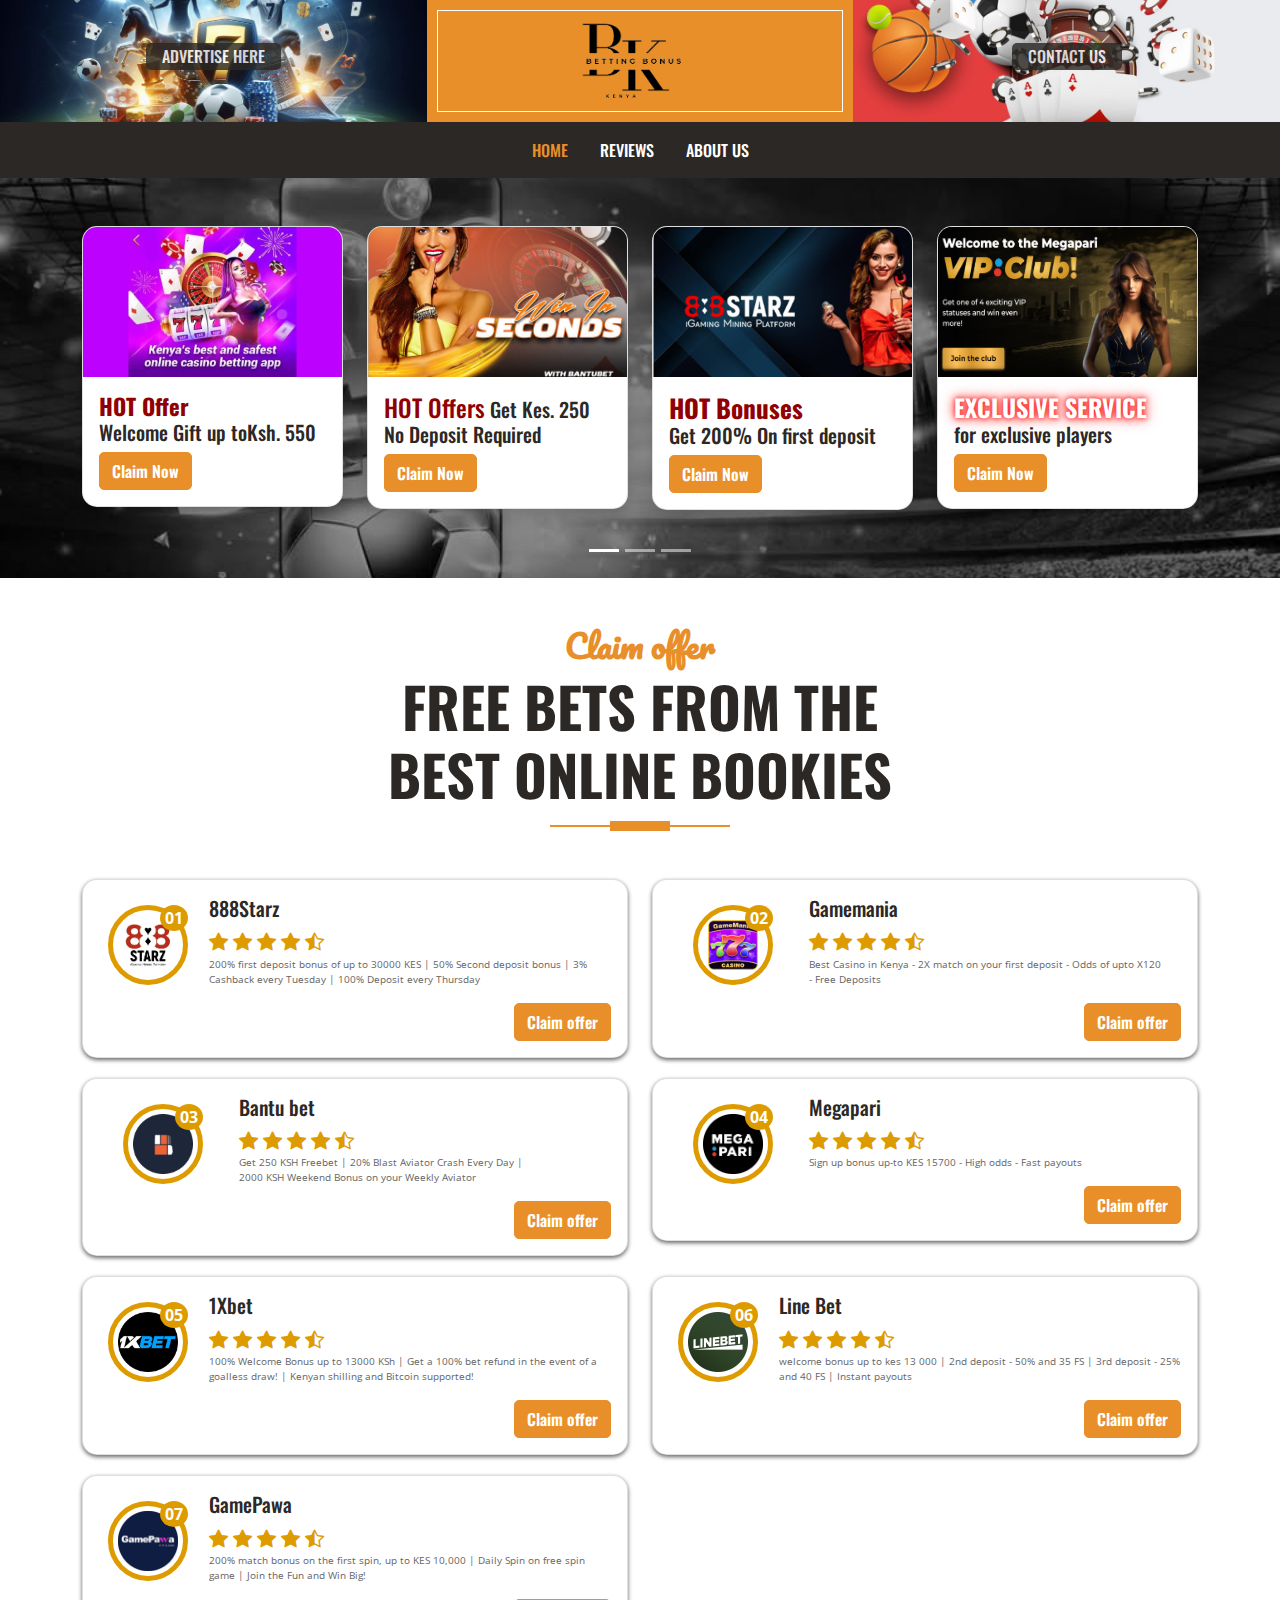
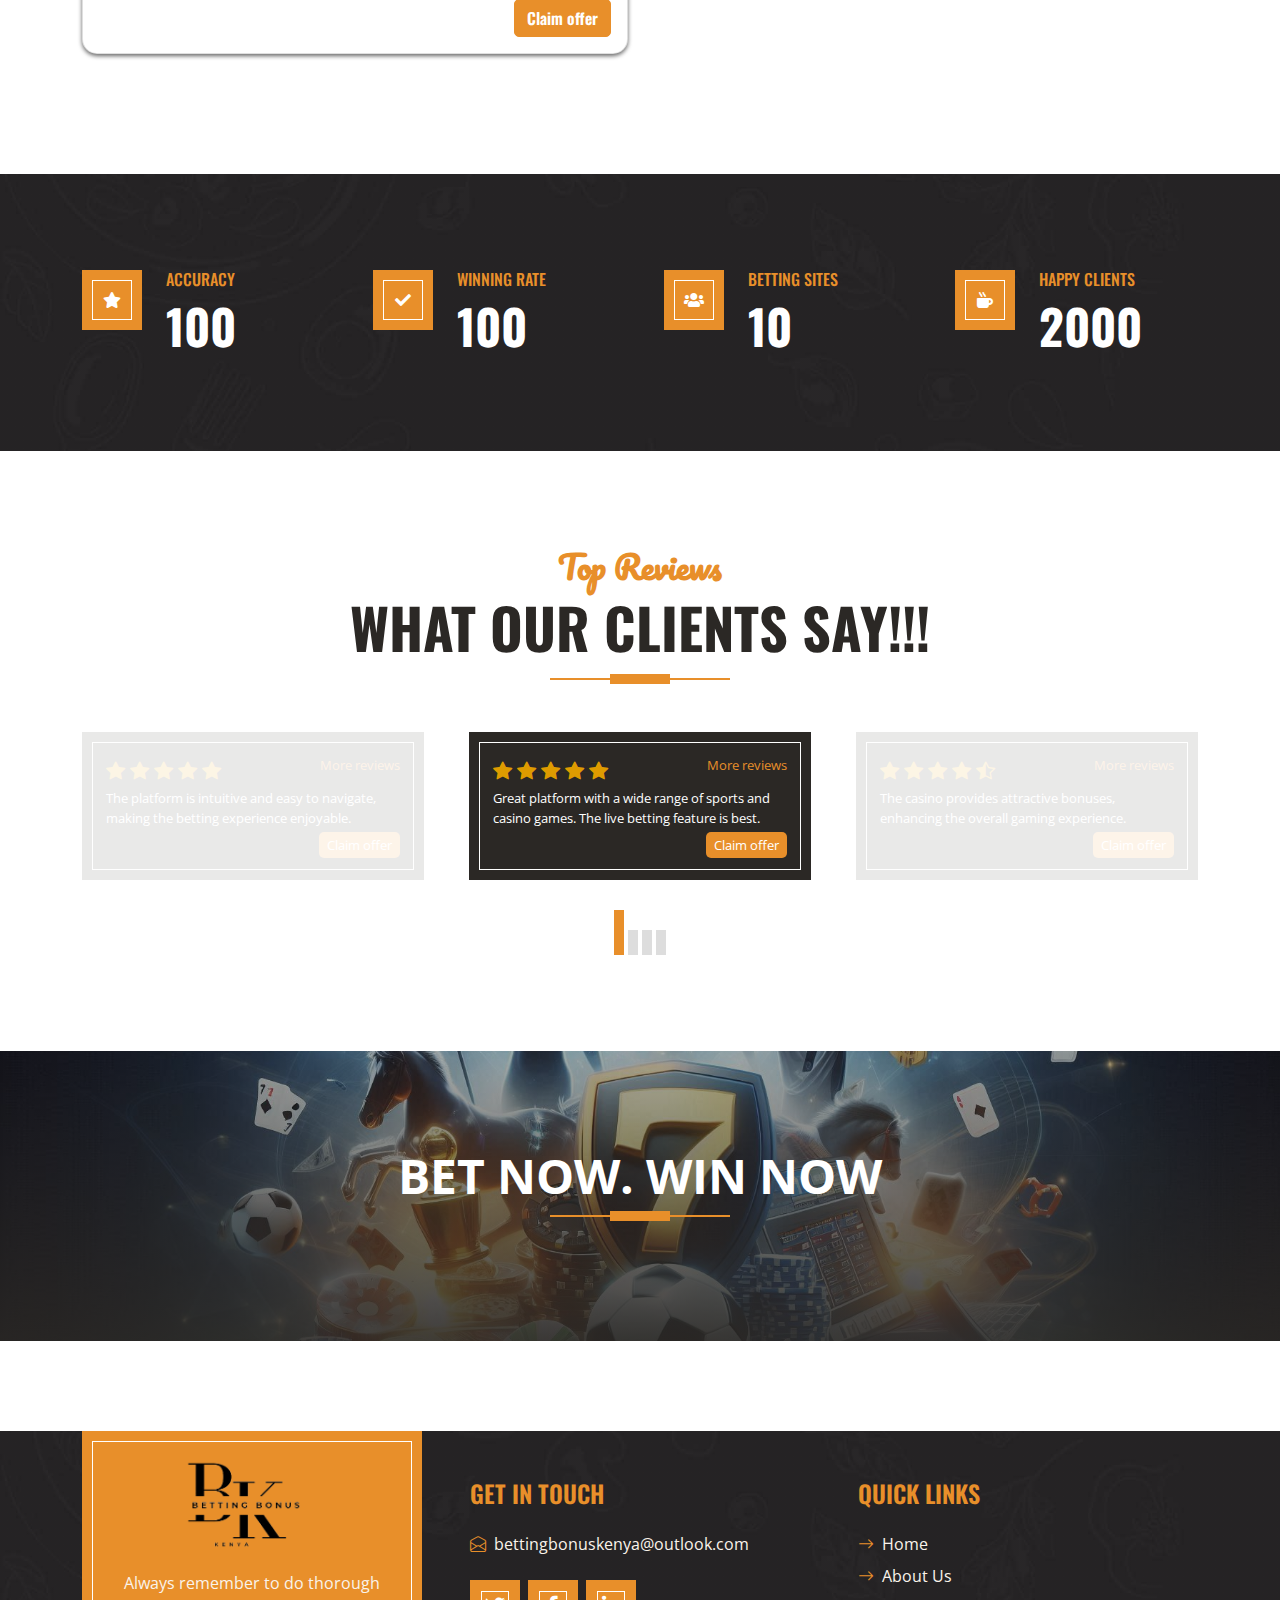
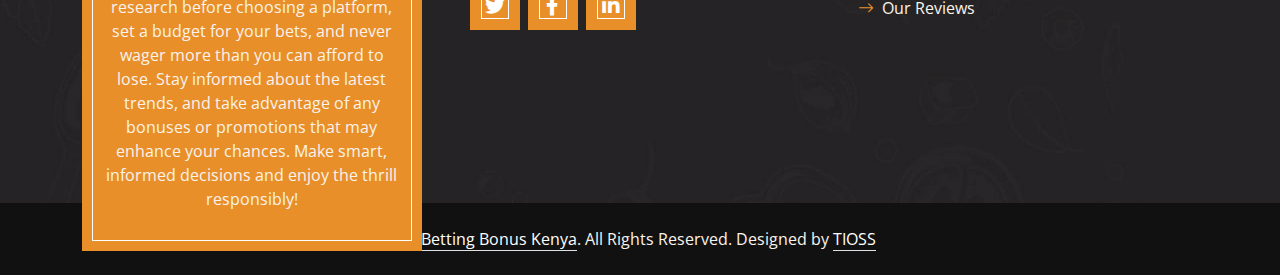
<file: index.html>
<!DOCTYPE html>
<html lang="en">

<head>
  <meta charset="utf-8" />
  <title>Betting Bonus Kenya</title>
  <meta content="width=device-width, initial-scale=1.0" name="viewport" />

  <!-- Favicon -->
  <link rel="icon" type="image/x-icon" href="./img/logowhite.png">

  <!-- Google Web Fonts -->
  <link rel="preconnect" href="https://fonts.googleapis.com" />
  <link rel="preconnect" href="https://fonts.gstatic.com" crossorigin />
  <link
    href="https://fonts.googleapis.com/css2?family=Open+Sans:wght@400;600&family=Oswald:wght@500;600;700&family=Pacifico&display=swap"
    rel="stylesheet" />

  <!-- Icon Font Stylesheet -->
  <link href="https://cdnjs.cloudflare.com/ajax/libs/font-awesome/5.10.0/css/all.min.css" rel="stylesheet" />
  <link href="https://cdn.jsdelivr.net/npm/bootstrap-icons@1.4.1/font/bootstrap-icons.css" rel="stylesheet" />

  <!-- Libraries Stylesheet -->
  <link href="lib/owlcarousel/assets/owl.carousel.min.css" rel="stylesheet" />

  <!-- Customized Bootstrap Stylesheet -->
  <link href="css/bootstrap.min.css" rel="stylesheet" />

  <!-- Template Stylesheet -->
  <link href="css/style.css" rel="stylesheet" />
</head>

<body>
  <!-- Topbar Start -->
  <div class="container-fluid px-0 d-none d-lg-block">
    <div class="row gx-0">
      <!-- Advertising Banner -->
      <div class="col-lg-4 text-center" style="
            background: url('./img/hero1.png') no-repeat center center/cover;
            height: 121.5px;
          ">
        <div class="d-inline-flex align-items-center justify-content-center h-100">
          <h6 class="text-uppercase text-white bg-dark px-3 py-1" style="opacity: 0.8; border-radius: 5px">
            Advertise Here
          </h6>
        </div>
      </div>
      <!-- Main Logo -->
      <div class="col-lg-4 text-center bg-primary border-inner py-3">
        <div class="d-inline-flex align-items-center justify-content-center">
          <a href="index.html" class="navbar-brand">
            <!-- <h1 id="mainlogo" class="m-0 text-uppercase text-white">Betting Bonus Kenya</h1> -->
            <img src="./img/logo1.png" id="mainlogo" style="height: 80px;"/>
          </a>
        </div>
      </div>
      <!-- Contact Banner -->
      <div class="col-lg-4 text-center" style="
            background: url('./img/hero2.jpg') no-repeat center center/cover;
            height: 121.5px;
          ">
        <div class="d-inline-flex align-items-center justify-content-center h-100">
          <h6 class="text-uppercase text-white bg-dark px-3 py-1" style="opacity: 0.8; border-radius: 5px">
            Contact Us
          </h6>
        </div>
      </div>
    </div>
  </div>
  <!-- Topbar End -->

  <!-- Navbar Start -->
  <nav class="navbar navbar-expand-lg bg-dark navbar-dark shadow-sm" style="padding: 0.5rem 1rem">
    <button class="navbar-toggler" type="button" data-bs-toggle="collapse" data-bs-target="#navbarCollapse">
      <span class="navbar-toggler-icon"></span>
    </button>
    <div class="collapse navbar-collapse" id="navbarCollapse">
      <div class="navbar-nav ms-auto mx-lg-auto py-0" style="font-size: 0.6rem">
        <a href="index.html" class="nav-item nav-link active" style="padding: 0.5rem 1rem">Home</a>
        <a href="reviews.html" class="nav-item nav-link" style="padding: 0.5rem 1rem">Reviews</a>
        <a href="about.html" class="nav-item nav-link" style="padding: 0.5rem 1rem">About Us</a>
      </div>
    </div>
  </nav>

  <!-- Hero Section Start -->
  <div id="heroCarousel" class="carousel slide" data-bs-ride="carousel">
    <!-- Carousel Indicators -->
    <div class="carousel-indicators">
      <button type="button" data-bs-target="#heroCarousel" data-bs-slide-to="0" class="active"
        aria-current="true"></button>
      <button type="button" data-bs-target="#heroCarousel" data-bs-slide-to="1"></button>
      <button type="button" data-bs-target="#heroCarousel" data-bs-slide-to="2"></button>
    </div>

    <!-- Carousel Items -->
    <div class="carousel-inner">
      <!-- Slide 1 -->
      <div class="carousel-item active"
        style="background: url('./img/hero.jpg') no-repeat center center/cover; height: 400px;">
        <div class="container py-5">
          <div class="row justify-content-center">
            <!-- Card 1 -->
            <div class="col-md-3 col-sm-6 col-12 mb-4">
              <div class="card shadow" style="border-radius: 15px; overflow: hidden">
                <div style="background-color: #BC01FE; height: 150px; position: relative;">
                  <img src="./img/gamepromo.jpeg" alt="Logo"
                    style="position: absolute; top: 50%; left: 50%; transform: translate(-50%, -50%); height: 100%; width: 100%; object-fit: contain;" />
                </div>
                <div class="card-body">
                  <h5 class="card-title">
                    <span style="color: rgb(145, 0, 0); font-weight: 900; font-size: 17pt;">HOT Offer</span></br>
                    Welcome Gift up toKsh. 550
                  </h5>
                  <a href="https://affiliate.gamemania.cc/creative/mobile?code=582904" class="btn btn-primary btnRounded">Claim
                    Now</a>
                </div>
              </div>
            </div>

            <!-- Card 2 -->
            <div class="col-md-3 col-sm-6 col-12 mb-4">
              <div class="card shadow" style="border-radius: 15px; overflow: hidden">
                <div style="background-color: #b1b1b1; height: 150px; position: relative;">
                  <img src="./img/bantupromo.png" alt="Logo"
                    style="position: absolute; top: 50%; left: 50%; transform: translate(-50%, -50%); height: 100%; width: 100%; object-fit: cover;" />
                </div>
                <div class="card-body">
                  <h5 class="card-title">
                    <span style="color: rgb(145, 0, 0); font-size: 18pt;">HOT Offers</span> Get Kes. 250 No Deposit Required
                  </h5>
                  <a href="https://www.bantubet.co.ke/en/promotions/all/133910/up-to-1,000--unbeatable-multibet-bonus"
                    class="btn btn-primary btnRounded">Claim Now</a>
                </div>
              </div>
            </div>

            <!-- Card 3 -->
            <div class="col-md-3 col-sm-6 col-12 mb-4">
              <div class="card shadow" style="border-radius: 15px; overflow: hidden">
                <div style="background-color: #ffffff; height: 150px; position: relative;">
                  <img src="./img/888promp.png" alt="Logo"
                    style="position: absolute; top: 50%; left: 50%; transform: translate(-50%, -50%); height: 100%; width: 100%; object-fit: cover;" />
                </div>
                <div class="card-body">
                  <h5 class="card-title">
                    <span style="color: rgb(145, 0, 0); font-weight: 900; font-size: 19pt;">HOT Bonuses</span> </br>
                    Get 200% On first deposit
                  </h5>
                  <a href="https://setamui1.xyz/en/bonus/casino/tournaments/260" class="btn btn-primary btnRounded">Claim
                    Now</a>
                </div>
              </div>
            </div>

            <!-- Card 4 -->
            <div class="col-md-3 col-sm-6 col-12 mb-4">
              <div class="card shadow" style="border-radius: 15px; overflow: hidden">
                <div style="background-color: #000000; height: 150px; position: relative;">
                  <img src="./img/megapariAdd.png" alt="Logo"
                    style="position: absolute; top: 50%; left: 50%; transform: translate(-50%, -50%); height: 100%; width: 100%; object-fit: fill;" />
                </div>
                <div class="card-body">
                  <h5 class="card-title">
                    <span style="
                            color: white; 
                            font-size: 18pt; 
                            font-weight: 900; 
                            text-transform: uppercase; 
                            text-shadow: 0 0 5px rgba(255, 0, 0, 0.8), 0 0 10px rgba(255, 0, 0, 0.7), 0 0 15px rgba(255, 0, 0, 0.6);
                            animation: pulseGlow 1.5s infinite ease-in-out;
                            transition: all 0.3s ease;
                          ">
                      EXCLUSIVE SERVICE
                    </span> </br>
                    for exclusive players
                  </h5>
                  <a href="https://mega-vip.top/vip/" class="btn btn-primary btnRounded">Claim Now</a>
                </div>
              </div>
            </div>
          </div>
        </div>
      </div>

      <!-- Slide 2 -->
      <div class="carousel-item"
        style="background: url('./img/hero1.png') no-repeat center center/cover; height: 400px;">
        <div class="container py-5">
          <div class="row justify-content-center">
            <!-- Card 1 -->
            <div class="col-md-3 col-sm-6 col-12 mb-4">
              <div class="card shadow" style="border-radius: 15px; overflow: hidden">
                <div style="background-color: #BC01FE; height: 150px; position: relative;">
                  <img src="./img/gamepromo.jpeg" alt="Logo"
                    style="position: absolute; top: 50%; left: 50%; transform: translate(-50%, -50%); height: 100%; width: 100%; object-fit: contain;" />
                </div>
                <div class="card-body">
                  <h5 class="card-title">
                    <span style="color: rgb(145, 0, 0); font-weight: 900; font-size: 17pt;">HOT Offer</span></br>
                    Welcome Gift up toKsh. 550
                  </h5>
                  <a href="https://affiliate.gamemania.cc/creative/mobile?code=582904" class="btn btn-primary btnRounded">Claim
                    Now</a>
                </div>
              </div>
            </div>

            <!-- Card 2 -->
            <div class="col-md-3 col-sm-6 col-12 mb-4">
              <div class="card shadow" style="border-radius: 15px; overflow: hidden">
                <div style="background-color: #b1b1b1; height: 150px; position: relative;">
                  <img src="./img/bantupromo.png" alt="Logo"
                    style="position: absolute; top: 50%; left: 50%; transform: translate(-50%, -50%); height: 100%; width: 100%; object-fit: cover;" />
                </div>
                <div class="card-body">
                  <h5 class="card-title">
                    <span style="color: rgb(145, 0, 0); font-size: 18pt;">HOT Offers</span> Get Kes. 250 No Deposit Required
                  </h5>
                  <a href="https://www.bantubet.co.ke/en/promotions/all/133910/up-to-1,000--unbeatable-multibet-bonus"
                    class="btn btn-primary btnRounded">Claim Now</a>
                </div>
              </div>
            </div>

            <!-- Card 3 -->
            <div class="col-md-3 col-sm-6 col-12 mb-4">
              <div class="card shadow" style="border-radius: 15px; overflow: hidden">
                <div style="background-color: #ffffff; height: 150px; position: relative;">
                  <img src="./img/888promp.png" alt="Logo"
                    style="position: absolute; top: 50%; left: 50%; transform: translate(-50%, -50%); height: 100%; width: 100%; object-fit: cover;" />
                </div>
                <div class="card-body">
                  <h5 class="card-title">
                    <span style="color: rgb(145, 0, 0); font-weight: 900; font-size: 19pt;">HOT Bonuses</span> </br>
                    Get 200% On first deposit
                  </h5>
                  <a href="https://setamui1.xyz/en/bonus/casino/tournaments/260" class="btn btn-primary btnRounded">Claim
                    Now</a>
                </div>
              </div>
            </div>

            <!-- Card 4 -->
            <div class="col-md-3 col-sm-6 col-12 mb-4">
              <div class="card shadow" style="border-radius: 15px; overflow: hidden">
                <div style="background-color: #000000; height: 150px; position: relative;">
                  <img src="./img/megapariAdd.png" alt="Logo"
                    style="position: absolute; top: 50%; left: 50%; transform: translate(-50%, -50%); height: 100%; width: 100%; object-fit: fill;" />
                </div>
                <div class="card-body">
                  <h5 class="card-title">
                    <span style="
                            color: white; 
                            font-size: 18pt; 
                            font-weight: 900; 
                            text-transform: uppercase; 
                            text-shadow: 0 0 5px rgba(255, 0, 0, 0.8), 0 0 10px rgba(255, 0, 0, 0.7), 0 0 15px rgba(255, 0, 0, 0.6);
                            animation: pulseGlow 1.5s infinite ease-in-out;
                            transition: all 0.3s ease;
                          ">
                      EXCLUSIVE SERVICE
                    </span> </br>
                    for exclusive players
                  </h5>
                  <a href="https://mega-vip.top/vip/" class="btn btn-primary btnRounded">Claim Now</a>
                </div>
              </div>
            </div>
          </div>
        </div>
      </div>

      <!-- Slide 3 -->
      <div class="carousel-item"
        style="background: url('./img/hero2.jpg') no-repeat center center/cover; height: 400px;">
        <div class="container py-5">
          <div class="row justify-content-center">
            <!-- Card 1 -->
            <div class="col-md-3 col-sm-6 col-12 mb-4">
              <div class="card shadow" style="border-radius: 15px; overflow: hidden">
                <div style="background-color: #BC01FE; height: 150px; position: relative;">
                  <img src="./img/gamepromo.jpeg" alt="Logo"
                    style="position: absolute; top: 50%; left: 50%; transform: translate(-50%, -50%); height: 100%; width: 100%; object-fit: contain;" />
                </div>
                <div class="card-body">
                  <h5 class="card-title">
                    <span style="color: rgb(145, 0, 0); font-weight: 900; font-size: 17pt;">HOT Offer</span></br>
                    Welcome Gift up toKsh. 550
                  </h5>
                  <a href="https://affiliate.gamemania.cc/creative/mobile?code=582904" class="btn btn-primary btnRounded">Claim Now
                    </a>
                </div>
              </div>
            </div>

            <!-- Card 2 -->
            <div class="col-md-3 col-sm-6 col-12 mb-4">
              <div class="card shadow" style="border-radius: 15px; overflow: hidden">
                <div style="background-color: #b1b1b1; height: 150px; position: relative;">
                  <img src="./img/bantupromo.png" alt="Logo"
                    style="position: absolute; top: 50%; left: 50%; transform: translate(-50%, -50%); height: 100%; width: 100%; object-fit: cover;" />
                </div>
                <div class="card-body">
                  <h5 class="card-title">
                    <span style="color: rgb(145, 0, 0); font-size: 18pt;">HOT Offers</span> Get Kes. 250 No Deposit Required
                  </h5>
                  <a href="https://www.bantubet.co.ke/en/promotions/all/133910/up-to-1,000--unbeatable-multibet-bonus"
                    class="btn btn-primary btnRounded">Claim Now</a>
                </div>
              </div>
            </div>

            <!-- Card 3 -->
            <div class="col-md-3 col-sm-6 col-12 mb-4">
              <div class="card shadow" style="border-radius: 15px; overflow: hidden">
                <div style="background-color: #ffffff; height: 150px; position: relative;">
                  <img src="./img/888promp.png" alt="Logo"
                    style="position: absolute; top: 50%; left: 50%; transform: translate(-50%, -50%); height: 100%; width: 100%; object-fit: cover;" />
                </div>
                <div class="card-body">
                  <h5 class="card-title">
                    <span style="color: rgb(145, 0, 0); font-weight: 900; font-size: 19pt;">HOT Bonuses</span> </br>
                    Get 200% On first deposit
                  </h5>
                  <a href="https://setamui1.xyz/en/bonus/casino/tournaments/260" class="btn btn-primary btnRounded">Claim Now
                    </a>
                </div>
              </div>
            </div>

            <!-- Card 4 -->
            <div class="col-md-3 col-sm-6 col-12 mb-4">
              <div class="card shadow" style="border-radius: 15px; overflow: hidden">
                <div style="background-color: #000000; height: 150px; position: relative;">
                  <img src="./img/megapariAdd.png" alt="Logo"
                    style="position: absolute; top: 50%; left: 50%; transform: translate(-50%, -50%); height: 100%; width: 100%; object-fit: fill;" />
                </div>
                <div class="card-body">
                  <h5 class="card-title">
                    <span style="
                                color: white; 
                                font-size: 18pt; 
                                font-weight: 900; 
                                text-transform: uppercase; 
                                text-shadow: 0 0 5px rgba(255, 0, 0, 0.8), 0 0 10px rgba(255, 0, 0, 0.7), 0 0 15px rgba(255, 0, 0, 0.6);
                                animation: pulseGlow 1.5s infinite ease-in-out;
                                transition: all 0.3s ease;
                              ">
                      EXCLUSIVE SERVICE
                    </span> </br>
                    for exclusive players
                  </h5>
                  <a href="https://mega-vip.top/vip/" class="btn btn-primary btnRounded">Claim Now</a>
                </div>
              </div>
            </div>
          </div>
        </div>
      </div>


    </div>
  </div>
  <!-- Hero Section End -->



<!-- betting sites -->
<div class="container-fluid pt-5">
  <div class="container">
      <div class="section-title position-relative text-center mx-auto mb-5 pb-3" style="max-width: 600px">
          <h2 class="text-primary font-secondary">Claim offer</h2>
          <h1 class="display-4 text-uppercase">Free Bets from the Best Online Bookies</h1>
      </div>

      <!-- Placeholder for AJAX content -->
      <div id="betting-sites-container"></div>

  </div>
</div>
<!-- betting sites -->

  <!-- Facts Start -->
  <div class="container-fluid bg-img py-5 mb-5">
    <div class="container py-5">
      <div class="row gx-5 gy-4">
        <div class="col-lg-3 col-md-6">
          <div class="d-flex">
            <div class="bg-primary border-inner d-flex align-items-center justify-content-center mb-3"
              style="width: 60px; height: 60px">
              <i class="fa fa-star text-white"></i>
            </div>
            <div class="ps-4">
              <h6 class="text-primary text-uppercase">Accuracy</h6>
              <h1 class="display-5 text-white mb-0" id="accuracy-counter">
                100
              </h1>
            </div>
          </div>
        </div>
        <div class="col-lg-3 col-md-6">
          <div class="d-flex">
            <div class="bg-primary border-inner d-flex align-items-center justify-content-center mb-3"
              style="width: 60px; height: 60px">
              <i class="fa fa-check text-white"></i>
            </div>
            <div class="ps-4">
              <h6 class="text-primary text-uppercase">Winning Rate</h6>
              <h1 class="display-5 text-white mb-0" id="winning-rate-counter">
                100
              </h1>
            </div>
          </div>
        </div>
        <div class="col-lg-3 col-md-6">
          <div class="d-flex">
            <div class="bg-primary border-inner d-flex align-items-center justify-content-center mb-3"
              style="width: 60px; height: 60px">
              <i class="fa fa-users text-white"></i>
            </div>
            <div class="ps-4">
              <h6 class="text-primary text-uppercase">Betting Sites</h6>
              <h1 class="display-5 text-white mb-0" id="sites">10</h1>
            </div>
          </div>
        </div>
        <div class="col-lg-3 col-md-6">
          <div class="d-flex">
            <div class="bg-primary border-inner d-flex align-items-center justify-content-center mb-3"
              style="width: 60px; height: 60px">
              <i class="fa fa-mug-hot text-white"></i>
            </div>
            <div class="ps-4">
              <h6 class="text-primary text-uppercase">Happy Clients</h6>
              <h1 class="display-5 text-white mb-0" id="clients">2000</h1>
            </div>
          </div>
        </div>
      </div>
    </div>
  </div>
  <!-- Facts End -->

  <!-- Testimonial Start -->
  <div class="container-fluid py-5">
    <div class="container">
      <div class="section-title position-relative text-center mx-auto mb-5 pb-3" style="max-width: 600px">
        <h2 class="text-primary font-secondary">Top Reviews</h2>
        <h1 class="display-4 text-uppercase">What Our Clients Say!!!</h1>
      </div>
      <div class="owl-carousel testimonial-carousel">
        
        <!-- one review-->
        <div class="testimonial-item bg-dark text-white border-inner p-4">
          <div class="row">
            <div class="d-flex align-items-center mb-1 col-6">
              <div class="">
                <div class="star-rating" style="font-size: 1.2rem; color: #de9b00">
                  <!-- Star rating -->
                  <i class="bi bi-star-fill"></i>
                  <i class="bi bi-star-fill"></i>
                  <i class="bi bi-star-fill"></i>
                  <i class="bi bi-star-fill"></i>
                  <i class="bi bi-star-fill"></i>
                </div>

              </div>
            </div>
            <div class="col-6">
              <a href="reviews.html" style="font-size: small; float: right;">More reviews</a>
            </div>
          </div>

          <div>
            <p class="mb-1" style="font-size: small">
              Great platform with a wide range of sports and casino games. The live betting feature is best.
            </p>
            <div class="text-end">
              <a href="#" class="btn-sm btnRounded btn-primary w-100" style="font-size: small;">Claim offer</a>
            </div>
          </div>
        </div>
        <!-- one review end -->
        <!-- one review-->
        <div class="testimonial-item bg-dark text-white border-inner p-4">
          <div class="row">
            <div class="d-flex align-items-center mb-1 col-6">
              <div class="">
                <div class="star-rating" style="font-size: 1.2rem; color: #de9b00">
                  <!-- Star rating -->
                  <i class="bi bi-star-fill"></i>
                  <i class="bi bi-star-fill"></i>
                  <i class="bi bi-star-fill"></i>
                  <i class="bi bi-star-fill"></i>
                  <i class="bi bi-star-half"></i>
                </div>

              </div>
            </div>
            <div class="col-6">
              <a href="reviews.html" style="font-size: small; float: right;">More reviews</a>
            </div>
          </div>

          <div>
            <p class="mb-1" style="font-size: small">
              The casino provides attractive bonuses, enhancing the overall gaming experience.
            </p>
            <div class="text-end">
              <a href="#" class="btn-sm btnRounded btn-primary w-100" style="font-size: small;">Claim offer</a>
            </div>
          </div>
        </div>
        <!-- one review end -->

        <!-- one review-->
        <div class="testimonial-item bg-dark text-white border-inner p-4">
          <div class="row">
            <div class="d-flex align-items-center mb-1 col-6">
              <div class="">
                <div class="star-rating" style="font-size: 1.2rem; color: #de9b00">
                  <!-- Star rating -->
                  <i class="bi bi-star-fill"></i>
                  <i class="bi bi-star-fill"></i>
                  <i class="bi bi-star-fill"></i>
                  <i class="bi bi-star-fill"></i>
                  <i class="bi bi-star-fill"></i>
                </div>

              </div>
            </div>
            <div class="col-6">
              <a href="reviews.html" style="font-size: small; float: right;">More reviews</a>
            </div>
          </div>

          <div>
            <p class="mb-1" style="font-size: small">
              The customer service team is responsive and helpful, addressing queries promptly.
            </p>
            <div class="text-end">
              <a href="#" class="btn-sm btnRounded btn-primary w-100" style="font-size: small;">Claim offer</a>
            </div>
          </div>
        </div>
        <!-- one review end -->

        <!-- one review-->
        <div class="testimonial-item bg-dark text-white border-inner p-4">
          <div class="row">
            <div class="d-flex align-items-center mb-1 col-6">
              <div class="">
                <div class="star-rating" style="font-size: 1.2rem; color: #de9b00">
                  <!-- Star rating -->
                  <i class="bi bi-star-fill"></i>
                  <i class="bi bi-star-fill"></i>
                  <i class="bi bi-star-fill"></i>
                  <i class="bi bi-star-fill"></i>
                  <i class="bi bi-star-fill"></i>
                </div>

              </div>
            </div>
            <div class="col-6">
              <a href="reviews.html" style="font-size: small; float: right;">More reviews</a>
            </div>
          </div>

          <div>
            <p class="mb-1" style="font-size: small">
              The platform is intuitive and easy to navigate, making the betting experience enjoyable.
            </p>
            <div class="text-end">
              <a href="#" class="btn-sm btnRounded btn-primary w-100" style="font-size: small;">Claim offer</a>
            </div>
          </div>
        </div>
        <!-- one review end -->

      </div>
    </div>
  </div>
  <!-- Testimonial End -->

  <!-- Offer Start -->
  <div class="container-fluid bg-offer my-5 py-5">
    <div class="container py-5">
      <div class="row gx-5 justify-content-center">
        <div class="col-lg-7 text-center">
          <div class="section-title position-relative text-center mx-auto mb-4 pb-3" style="max-width: 600px">
            <a href="#" id="betnowtext" class="display-4 text-uppercase text-white">
              BET NOW. WIN NOW
            </a>
          </div>

        </div>
      </div>
    </div>
  </div>
  <!-- Offer End -->

  <!-- Footer Start -->
  <div class="container-fluid bg-img text-secondary" style="margin-top: 90px">
    <div class="container">
      <div class="row gx-5">
        <div class="col-lg-4 col-md-6 mb-lg-n5">
          <div
            class="d-flex flex-column align-items-center justify-content-center text-center h-100 bg-primary border-inner p-4">
            <a href="index.html" class="navbar-brand">
              <img src="./img/logo1.png" id="mainlogo" style="height: 90px;"/>
            </a>
            <p class="mt-3">
              Always remember to do thorough research before choosing a
              platform, set a budget for your bets, and never wager more than
              you can afford to lose. Stay informed about the latest trends,
              and take advantage of any bonuses or promotions that may enhance
              your chances. Make smart, informed decisions and enjoy the
              thrill responsibly!
            </p>
          </div>
        </div>
        <div class="col-lg-8 col-md-6">
          <div class="row gx-5">
            <div class="col-lg-6 col-md-12 pt-5 mb-5">
              <h4 class="text-primary text-uppercase mb-4">Get In Touch</h4>
              <!-- <div class="d-flex mb-2">
                <i class="bi bi-geo-alt text-primary me-2"></i>
                <p class="mb-0">123 Street, New York, USA</p>
              </div> -->
              <div class="d-flex mb-2">
                <i class="bi bi-envelope-open text-primary me-2"></i>
                <p class="mb-0">bettingbonuskenya@outlook.com</p>
              </div>
              <!-- <div class="d-flex mb-2">
                <i class="bi bi-telephone text-primary me-2"></i>
                <p class="mb-0">+012 345 67890</p>
              </div> -->
              <div class="d-flex mt-4">
                <a class="btn btn-lg btn-primary btn-lg-square border-inner rounded-0 me-2" href="#"><i
                    class="fab fa-twitter fw-normal"></i></a>
                <a class="btn btn-lg btn-primary btn-lg-square border-inner rounded-0 me-2" href="#"><i
                    class="fab fa-facebook-f fw-normal"></i></a>
                <a class="btn btn-lg btn-primary btn-lg-square border-inner rounded-0 me-2" href="#"><i
                    class="fab fa-linkedin-in fw-normal"></i></a>
              </div>
            </div>
            <div class="col-lg-6 col-md-12 pt-0 pt-lg-5 mb-5">
              <h4 class="text-primary text-uppercase mb-4">Quick Links</h4>
              <div class="d-flex flex-column justify-content-start">
                <a class="text-secondary mb-2" href="#"><i class="bi bi-arrow-right text-primary me-2"></i>Home</a>
                <a class="text-secondary mb-2" href="#"><i class="bi bi-arrow-right text-primary me-2"></i>About
                  Us</a>
                <a class="text-secondary mb-2" href="#"><i class="bi bi-arrow-right text-primary me-2"></i>Our
                  Reviews</a>
              </div>
            </div>
          </div>
        </div>
      </div>
    </div>
  </div>
  <div class="container-fluid text-secondary py-4" style="background: #111111">
    <div class="container text-center">
      <p class="mb-0">
        &copy;
        <a class="text-white border-bottom" href="#">Betting Bonus Kenya</a>.
        All Rights Reserved. Designed by
        <a class="text-white border-bottom" href="https://tioss.com">TIOSS</a>
      </p>
    </div>
  </div>
  <!-- Footer End -->

  <!-- Back to Top -->
  <a href="#" class="btn btn-primary border-inner py-3 fs-4 back-to-top"><i class="bi bi-arrow-up"></i></a>

  <!-- JavaScript Libraries -->
  <script src="https://code.jquery.com/jquery-3.4.1.min.js"></script>
  <script src="https://cdn.jsdelivr.net/npm/bootstrap@5.0.0/dist/js/bootstrap.bundle.min.js"></script>
  <script src="lib/easing/easing.min.js"></script>
  <script src="lib/waypoints/waypoints.min.js"></script>
  <script src="lib/counterup/counterup.min.js"></script>
  <script src="lib/owlcarousel/owl.carousel.min.js"></script>

  <!-- Template Javascript -->
  <script src="js/main.js"></script>

  <!-- Add this script to load the content dynamically -->
<script>
  // Function to load the betting sites content via AJAX
  fetch('betting-sites.html')
    .then(response => response.text())
    .then(data => {
      document.getElementById('betting-sites-container').innerHTML = data;
    })
    .catch(error => console.error('Error loading betting sites:', error));
</script>
</body>

</html>
</file>
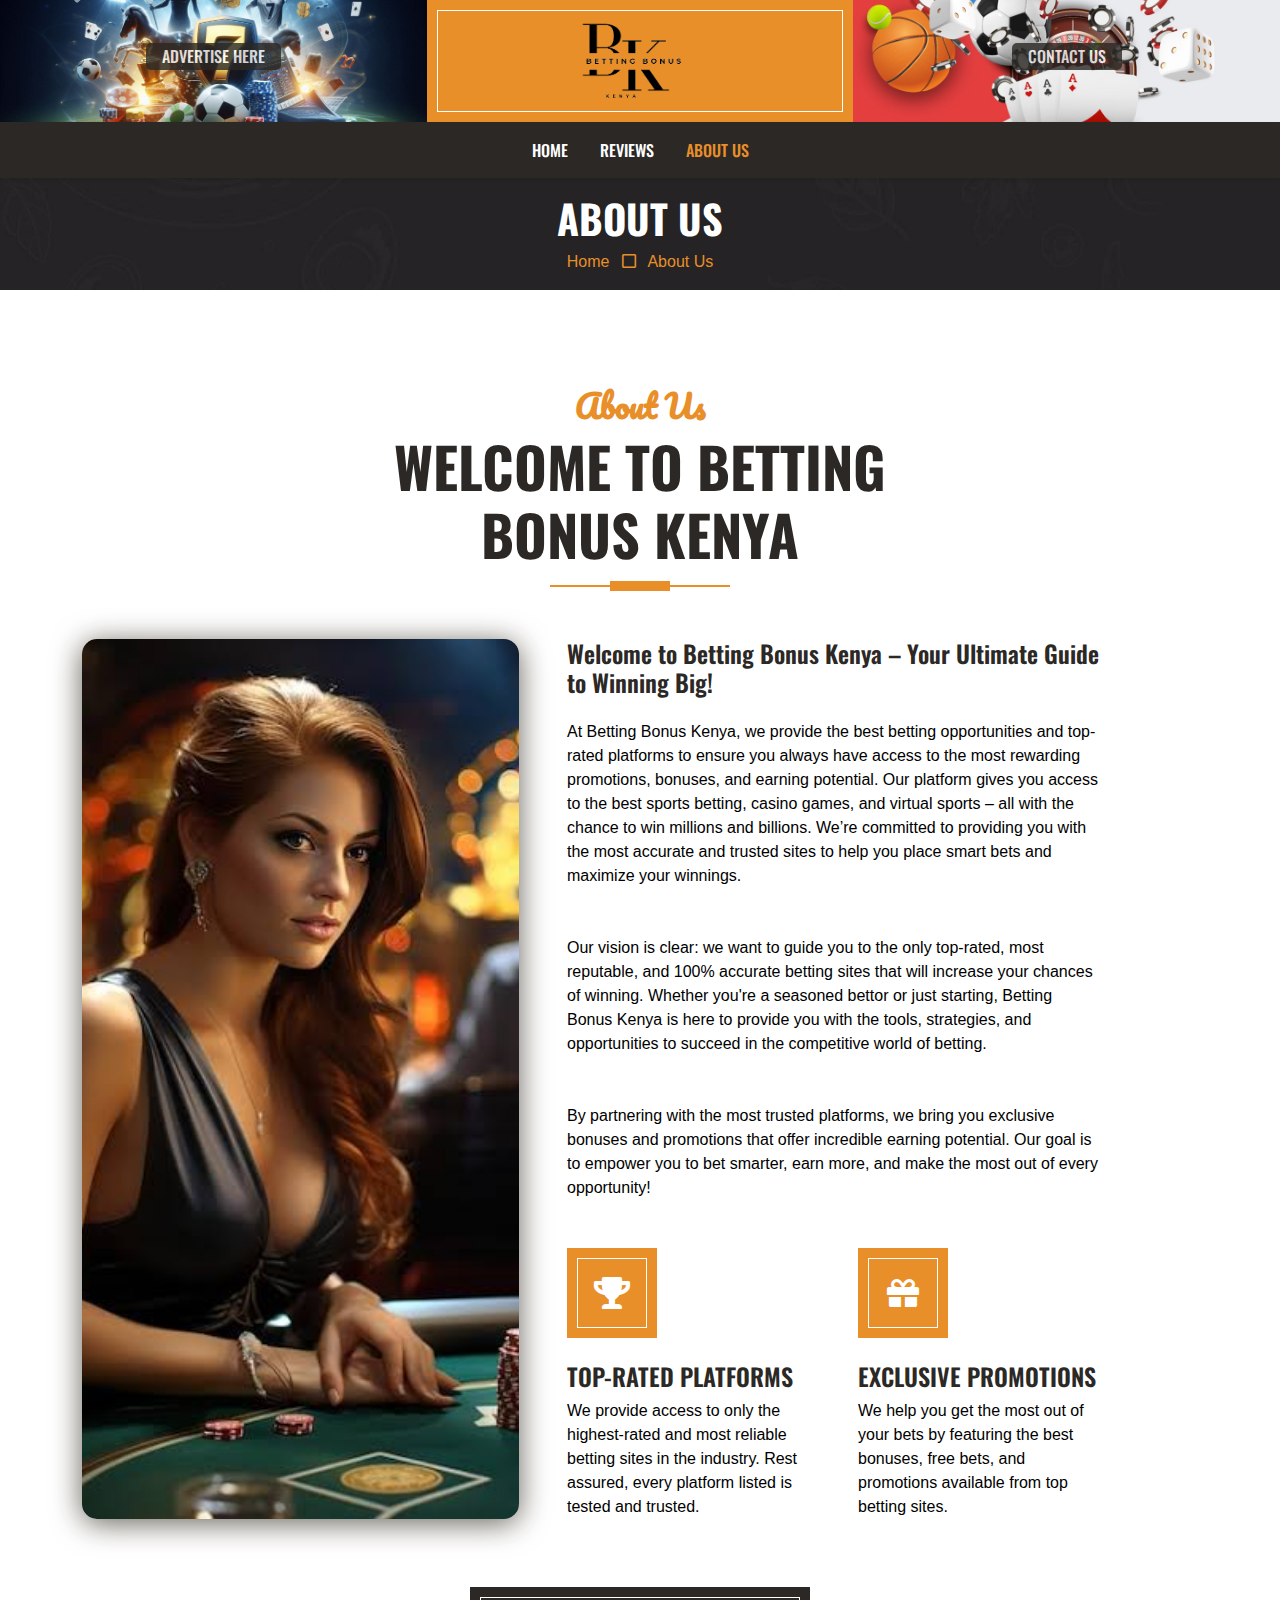
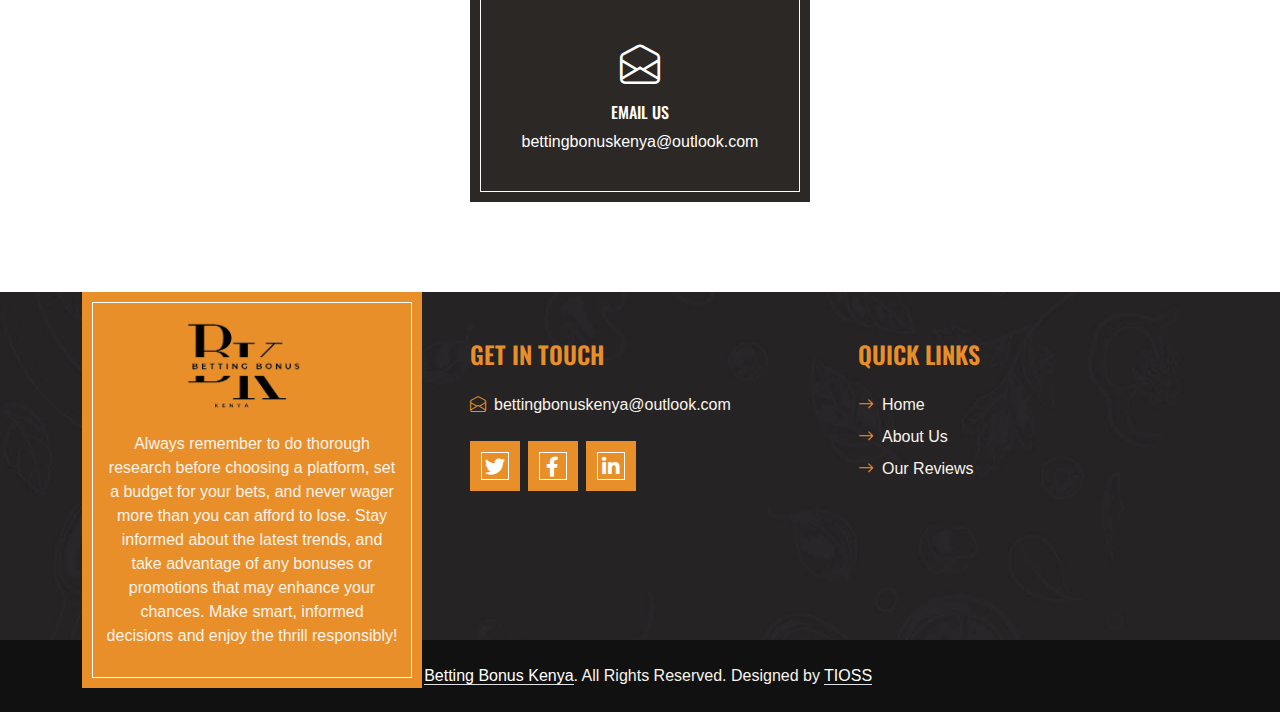
<file: about.html>
<!DOCTYPE html>
<html lang="en">
<head>
    <meta charset="UTF-8">
    <meta name="viewport" content="width=device-width, initial-scale=1.0">
    <title>Customer Reviews</title>
    <link rel="icon" type="image/x-icon" href="./img/logowhite.png">


  <!-- Google Web Fonts -->
  <link rel="preconnect" href="https://fonts.googleapis.com" />
  <link rel="preconnect" href="https://fonts.gstatic.com" crossorigin />
  <link
    href="https://fonts.googleapis.com/css2?family=Open+Sans:wght@400;600&family=Oswald:wght@500;600;700&family=Pacifico&display=swap"
    rel="stylesheet" />

  <!-- Icon Font Stylesheet -->
  <link href="https://cdnjs.cloudflare.com/ajax/libs/font-awesome/5.10.0/css/all.min.css" rel="stylesheet" />
  <link href="https://cdn.jsdelivr.net/npm/bootstrap-icons@1.4.1/font/bootstrap-icons.css" rel="stylesheet" />

  <!-- Libraries Stylesheet -->
  <link href="lib/owlcarousel/assets/owl.carousel.min.css" rel="stylesheet" />

  <!-- Customized Bootstrap Stylesheet -->
  <link href="css/bootstrap.min.css" rel="stylesheet" />

  <!-- Template Stylesheet -->
  <link href="css/style.css" rel="stylesheet" />
    <link rel="stylesheet" href="./css/style.reviews.css">
    <style>
        .primaryColor{
            color: #E88F2A;
        }
        .testimonial-item{
            max-width: 450px;
        }
        .wp{color:black}
    </style>
    <style>
        .profile-container {
          position: relative;
        }
      
        .profile-image {
          width: 80px;
          height: 80px;
          background-color: #ffffff;
          border: 5px solid #de9b00;
          margin: 5px;
          border-radius: 50%;
          overflow: hidden; /* Ensures the image stays within the circle */
          position: relative;
        }
      
        .profile-logo {
          position: absolute;
          top: 50%;
          left: 50%;
          transform: translate(-50%, -50%);
          height: 60px;
        }
      
        .profile-badge {
          position: absolute;
          top: 5px;
          right: 5px;
          font-size: 1rem;
          padding: 5px;
          background-color: #de9b00;
          border-radius: 50%;
          color: #fff;
        }
      </style>
      
</head>
<body>
  <!-- Topbar Start -->
  <div class="container-fluid px-0 d-none d-lg-block">
    <div class="row gx-0">
      <!-- Advertising Banner -->
      <div class="col-lg-4 text-center" style="
            background: url('./img/hero1.png') no-repeat center center/cover;
            height: 121.5px;
          ">
        <div class="d-inline-flex align-items-center justify-content-center h-100">
          <h6 class="text-uppercase text-white bg-dark px-3 py-1" style="opacity: 0.8; border-radius: 5px">
            Advertise Here
          </h6>
        </div>
      </div>
      <!-- Main Logo -->
      <div class="col-lg-4 text-center bg-primary border-inner py-3">
        <div class="d-inline-flex align-items-center justify-content-center">
          <a href="index.html" class="navbar-brand">
            <!-- <h1 id="mainlogo" class="m-0 text-uppercase text-white">Betting Bonus Kenya</h1> -->
            <img src="./img/logo1.png" id="mainlogo" style="height: 80px;"/>
          </a>
        </div>
      </div>
      <!-- Contact Banner -->
      <div class="col-lg-4 text-center" style="
            background: url('./img/hero2.jpg') no-repeat center center/cover;
            height: 121.5px;
          ">
        <div class="d-inline-flex align-items-center justify-content-center h-100">
          <h6 class="text-uppercase text-white bg-dark px-3 py-1" style="opacity: 0.8; border-radius: 5px">
            Contact Us
          </h6>
        </div>
      </div>
    </div>
  </div>
  <!-- Topbar End -->

  <!-- Navbar Start -->
  <nav class="navbar navbar-expand-lg bg-dark navbar-dark shadow-sm" style="padding: 0.5rem 1rem">
    <button class="navbar-toggler" type="button" data-bs-toggle="collapse" data-bs-target="#navbarCollapse">
      <span class="navbar-toggler-icon"></span>
    </button>
    <div class="collapse navbar-collapse" id="navbarCollapse">
      <div class="navbar-nav ms-auto mx-lg-auto py-0" style="font-size: 0.6rem">
        <a href="index.html" class="nav-item nav-link " style="padding: 0.5rem 1rem">Home</a>
        <a href="reviews.html" class="nav-item nav-link " style="padding: 0.5rem 1rem">Reviews</a>
        <a href="#" class="nav-item nav-link active" style="padding: 0.5rem 1rem">About Us</a>
      </div>
    </div>
  </nav>
      <!-- Page Header Start -->
    <div class="container-fluid bg-dark bg-img p-3 mb-5" >
        <div class="row">
            <div class="col-12 text-center" >
                <h1 class="display-6 text-uppercase text-white">About Us</h1>
                <a href="" class="primaryColor">Home</a>
                <i class="far fa-square  px-2 primaryColor"></i>
                <a href="#" class="primaryColor">About Us</a>
            </div>
        </div>
    </div>
    <!-- Page Header End -->

    
<!-- Add this CSS to resize the image on mobile devices -->
<style>
  @media (max-width: 767px) {
      .about-img {
          height: 100% !important; /* Adjust the percentage as needed */
      }
  }
</style>

<!-- About Start -->
<div class="container-fluid pt-5">
  <div class="container">
      <div class="section-title position-relative text-center mx-auto mb-5 pb-3" style="max-width: 600px;">
          <h2 class="text-primary font-secondary">About Us</h2>
          <h1 class="display-4 text-uppercase">Welcome To BETTING BONUS KENYA</h1>
      </div>

      <div class="row gx-5">
          <div class="col-lg-5 mb-5 mb-lg-0" style="min-height: 400px;">
              <div class="position-relative h-100">
                  <img class="position-absolute w-100 about-img" src="./img/about.jpeg" style="object-fit: cover; border-radius: 15px; box-shadow: 0 4px 30px rgba(0, 0, 0, 0.6), 0 4px 30px rgba(222, 155, 0, 0.084); height: 880px;">
              </div>
          </div>
          <div class="col-lg-6 pb-5 wp">
              <h4 class="mb-4">Welcome to Betting Bonus Kenya – Your Ultimate Guide to Winning Big!</h4>
              <p class="mb-5">At Betting Bonus Kenya, we provide the best betting opportunities and top-rated platforms to ensure you always have access to the most rewarding promotions, bonuses, and earning potential. Our platform gives you access to the best sports betting, casino games, and virtual sports – all with the chance to win millions and billions. We’re committed to providing you with the most accurate and trusted sites to help you place smart bets and maximize your winnings.</p>
              <p class="mb-5">Our vision is clear: we want to guide you to the only top-rated, most reputable, and 100% accurate betting sites that will increase your chances of winning. Whether you're a seasoned bettor or just starting, Betting Bonus Kenya is here to provide you with the tools, strategies, and opportunities to succeed in the competitive world of betting.</p>
              <p class="mb-5">By partnering with the most trusted platforms, we bring you exclusive bonuses and promotions that offer incredible earning potential. Our goal is to empower you to bet smarter, earn more, and make the most out of every opportunity!</p>

              <div class="row g-5">
                  <div class="col-sm-6">
                      <div class="d-flex align-items-center justify-content-center bg-primary border-inner mb-4" style="width: 90px; height: 90px;">
                          <i class="fa fa-trophy fa-2x text-white"></i>
                      </div>
                      <h4 class="text-uppercase">Top-Rated Platforms</h4>
                      <p class="mb-0">We provide access to only the highest-rated and most reliable betting sites in the industry. Rest assured, every platform listed is tested and trusted.</p>
                  </div>
                  <div class="col-sm-6">
                      <div class="d-flex align-items-center justify-content-center bg-primary border-inner mb-4" style="width: 90px; height: 90px;">
                          <i class="fa fa-gift fa-2x text-white"></i>
                      </div>
                      <h4 class="text-uppercase">Exclusive Promotions</h4>
                      <p class="mb-0">We help you get the most out of your bets by featuring the best bonuses, free bets, and promotions available from top betting sites.</p>
                  </div>
              </div>
          </div>
      </div>
      
  </div>
</div>
<!-- About End -->





    <!-- Contact Start -->
    <div class="container-fluid  position-relative px-5" style="margin-top: 20px;">
        <div class="container">
            <div class="row g-5 mb-5">
                <div class="col-lg-4 col-md-6">
                    <!-- <div class="bg-dark border-inner text-center text-white p-5">
                        <i class="bi bi-geo-alt fs-1 text-white"></i>
                        <h6 class="text-uppercase my-2 text-white">Our Office</h6>
                        <span>123 Street, New York, USA</span>
                    </div> -->
                </div>
                <div class="col-lg-4 col-md-6">
                    <div class="bg-dark border-inner text-center text-white p-5">
                        <i class="bi bi-envelope-open fs-1 text-white"></i>
                        <h6 class="text-uppercase my-2 text-white">Email Us</h6>
                        <span>bettingbonuskenya@outlook.com</span>
                    </div>
                </div>
                <div class="col-lg-4 col-md-6">
                    <!-- <div class="bg-dark border-inner text-center text-white p-5">
                        <i class="bi bi-phone-vibrate fs-1 text-white"></i>
                        <h6 class="text-uppercase my-2 text-white">Call Us</h6>
                        <span>+012 345 6789</span>
                    </div> -->
                </div>
            </div>
        </div>
    </div>
    <!-- Contact End -->




      <!-- Footer Start -->
  <div class="container-fluid bg-img text-secondary" style="margin-top: 90px">
    <div class="container">
      <div class="row gx-5">
        <div class="col-lg-4 col-md-6 mb-lg-n5">
          <div
            class="d-flex flex-column align-items-center justify-content-center text-center h-100 bg-primary border-inner p-4">
            <a href="index.html" class="navbar-brand">
              <h1 class="m-0 text-uppercase text-white" style="font-size: 21pt">
                <img src="./img/logo1.png" id="mainlogo" style="height: 90px;"/>
              </h1>
            </a>
            <p class="mt-3">
              Always remember to do thorough research before choosing a
              platform, set a budget for your bets, and never wager more than
              you can afford to lose. Stay informed about the latest trends,
              and take advantage of any bonuses or promotions that may enhance
              your chances. Make smart, informed decisions and enjoy the
              thrill responsibly!
            </p>
          </div>
        </div>
        <div class="col-lg-8 col-md-6">
          <div class="row gx-5">
            <div class="col-lg-6 col-md-12 pt-5 mb-5">
              <h4 class="text-primary text-uppercase mb-4">Get In Touch</h4>
              <!-- <div class="d-flex mb-2">
                <i class="bi bi-geo-alt text-primary me-2"></i>
                <p class="mb-0">123 Street, New York, USA</p>
              </div> -->
              <div class="d-flex mb-2">
                <i class="bi bi-envelope-open text-primary me-2"></i>
                <p class="mb-0">bettingbonuskenya@outlook.com</p>
              </div>
              <!-- <div class="d-flex mb-2">
                <i class="bi bi-telephone text-primary me-2"></i>
                <p class="mb-0">+012 345 67890</p>
              </div> -->
              <div class="d-flex mt-4">
                <a class="btn btn-lg btn-primary btn-lg-square border-inner rounded-0 me-2" href="#"><i
                    class="fab fa-twitter fw-normal"></i></a>
                <a class="btn btn-lg btn-primary btn-lg-square border-inner rounded-0 me-2" href="#"><i
                    class="fab fa-facebook-f fw-normal"></i></a>
                <a class="btn btn-lg btn-primary btn-lg-square border-inner rounded-0 me-2" href="#"><i
                    class="fab fa-linkedin-in fw-normal"></i></a>
              </div>
            </div>
            <div class="col-lg-6 col-md-12 pt-0 pt-lg-5 mb-5">
              <h4 class="text-primary text-uppercase mb-4">Quick Links</h4>
              <div class="d-flex flex-column justify-content-start">
                <a class="text-secondary mb-2" href="#"><i class="bi bi-arrow-right text-primary me-2"></i>Home</a>
                <a class="text-secondary mb-2" href="#"><i class="bi bi-arrow-right text-primary me-2"></i>About
                  Us</a>
                <a class="text-secondary mb-2" href="#"><i class="bi bi-arrow-right text-primary me-2"></i>Our
                  Reviews</a>
              </div>
            </div>
          </div>
        </div>
      </div>
    </div>
  </div>
  <div class="container-fluid text-secondary py-4" style="background: #111111">
    <div class="container text-center">
      <p class="mb-0">
        &copy;
        <a class="text-white border-bottom" href="#">Betting Bonus Kenya</a>.
        All Rights Reserved. Designed by
        <a class="text-white border-bottom" href="https://tioss.com">TIOSS</a>
      </p>
    </div>
  </div>
  <!-- Footer End -->

  <!-- Back to Top -->
  <a href="#" class="btn btn-primary border-inner py-3 fs-4 back-to-top"><i class="bi bi-arrow-up"></i></a>

  <!-- JavaScript Libraries -->
  <script src="https://code.jquery.com/jquery-3.4.1.min.js"></script>
  <script src="https://cdn.jsdelivr.net/npm/bootstrap@5.0.0/dist/js/bootstrap.bundle.min.js"></script>
  <script src="lib/easing/easing.min.js"></script>
  <script src="lib/waypoints/waypoints.min.js"></script>
  <script src="lib/counterup/counterup.min.js"></script>
  <script src="lib/owlcarousel/owl.carousel.min.js"></script>

  <!-- Template Javascript -->
  <script src="js/main.js"></script>


</body>
</html>
</file>
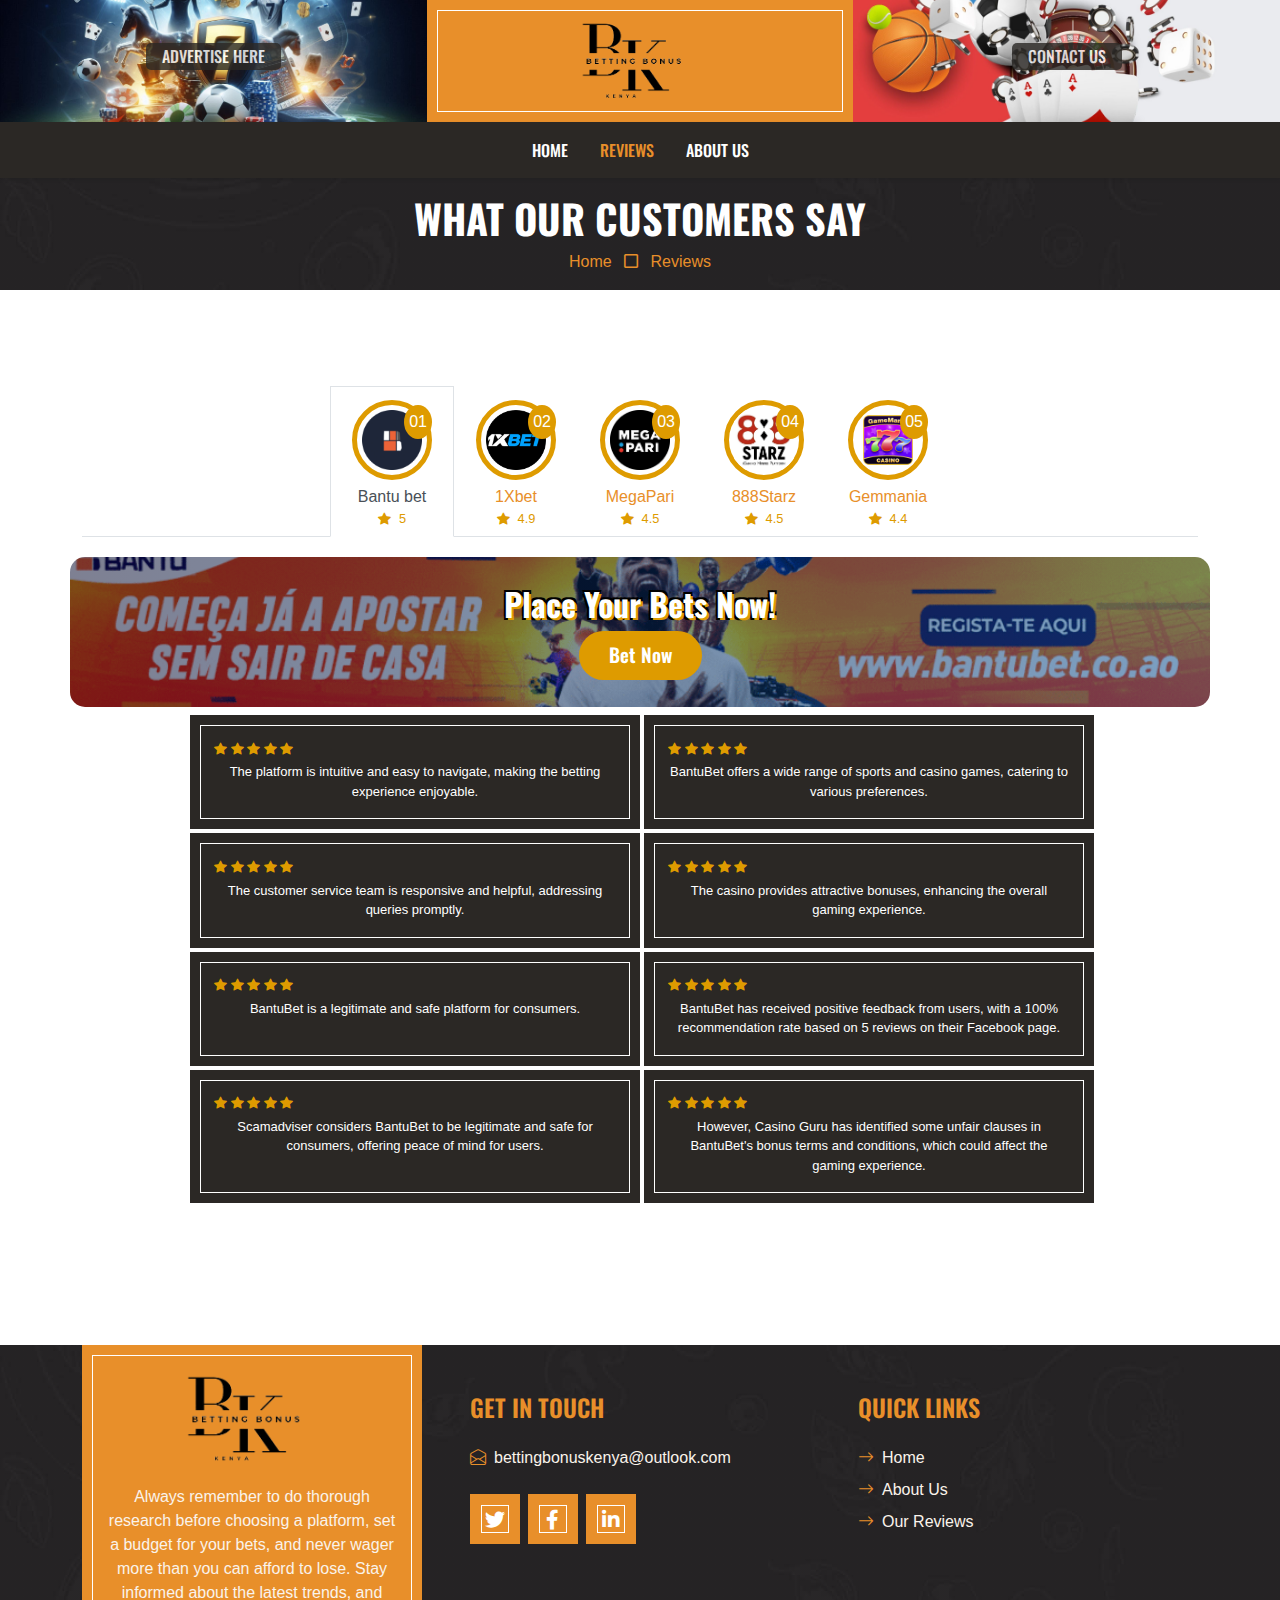
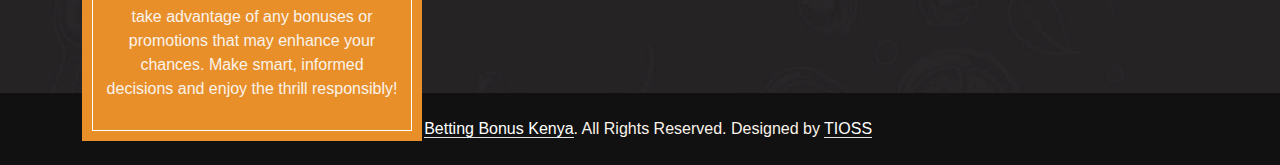
<file: reviews.html>
<!DOCTYPE html>
<html lang="en">
<head>
    <meta charset="UTF-8">
    <meta name="viewport" content="width=device-width, initial-scale=1.0">
    <title>Customer Reviews</title>
      <!-- Favicon -->
      <link rel="icon" type="image/x-icon" href="./img/logowhite.png">

  <!-- Google Web Fonts -->
  <link rel="preconnect" href="https://fonts.googleapis.com" />
  <link rel="preconnect" href="https://fonts.gstatic.com" crossorigin />
  <link
    href="https://fonts.googleapis.com/css2?family=Open+Sans:wght@400;600&family=Oswald:wght@500;600;700&family=Pacifico&display=swap"
    rel="stylesheet" />

  <!-- Icon Font Stylesheet -->
  <link href="https://cdnjs.cloudflare.com/ajax/libs/font-awesome/5.10.0/css/all.min.css" rel="stylesheet" />
  <link href="https://cdn.jsdelivr.net/npm/bootstrap-icons@1.4.1/font/bootstrap-icons.css" rel="stylesheet" />

  <!-- Libraries Stylesheet -->
  <link href="lib/owlcarousel/assets/owl.carousel.min.css" rel="stylesheet" />

  <!-- Customized Bootstrap Stylesheet -->
  <link href="css/bootstrap.min.css" rel="stylesheet" />

  <!-- Template Stylesheet -->
  <link href="css/style.css" rel="stylesheet" />
    <link rel="stylesheet" href="./css/style.reviews.css">
    <style>
        .primaryColor{
            color: #E88F2A;
        }
        .testimonial-item{
            max-width: 450px;
        }
    </style>
    <style>
        .profile-container {
          position: relative;
        }
      
        .profile-image {
          width: 80px;
          height: 80px;
          background-color: #ffffff;
          border: 5px solid #de9b00;
          margin: 5px;
          border-radius: 50%;
          overflow: hidden; /* Ensures the image stays within the circle */
          position: relative;
        }
      
        .profile-logo {
          position: absolute;
          top: 50%;
          left: 50%;
          transform: translate(-50%, -50%);
          height: 60px;
        }
      
        .profile-badge {
          position: absolute;
          top: 5px;
          right: 5px;
          font-size: 1rem;
          padding: 5px;
          background-color: #de9b00;
          border-radius: 50%;
          color: #fff;
        }
      </style>
      
</head>
<body>
  <!-- Topbar Start -->
  <div class="container-fluid px-0 d-none d-lg-block">
    <div class="row gx-0">
      <!-- Advertising Banner -->
      <div class="col-lg-4 text-center" style="
            background: url('./img/hero1.png') no-repeat center center/cover;
            height: 121.5px;
          ">
        <div class="d-inline-flex align-items-center justify-content-center h-100">
          <h6 class="text-uppercase text-white bg-dark px-3 py-1" style="opacity: 0.8; border-radius: 5px">
            Advertise Here
          </h6>
        </div>
      </div>
      <!-- Main Logo -->
      <div class="col-lg-4 text-center bg-primary border-inner py-3">
        <div class="d-inline-flex align-items-center justify-content-center">
          <a href="index.html" class="navbar-brand">
            <!-- <h1 id="mainlogo" class="m-0 text-uppercase text-white">Betting Bonus Kenya</h1> -->
            <img src="./img/logo1.png" id="mainlogo" style="height: 80px;"/>
          </a>
        </div>
      </div>
      <!-- Contact Banner -->
      <div class="col-lg-4 text-center" style="
            background: url('./img/hero2.jpg') no-repeat center center/cover;
            height: 121.5px;
          ">
        <div class="d-inline-flex align-items-center justify-content-center h-100">
          <h6 class="text-uppercase text-white bg-dark px-3 py-1" style="opacity: 0.8; border-radius: 5px">
            Contact Us
          </h6>
        </div>
      </div>
    </div>
  </div>
  <!-- Topbar End -->

  <!-- Navbar Start -->
  <nav class="navbar navbar-expand-lg bg-dark navbar-dark shadow-sm" style="padding: 0.5rem 1rem">
    <button class="navbar-toggler" type="button" data-bs-toggle="collapse" data-bs-target="#navbarCollapse">
      <span class="navbar-toggler-icon"></span>
    </button>
    <div class="collapse navbar-collapse" id="navbarCollapse">
      <div class="navbar-nav ms-auto mx-lg-auto py-0" style="font-size: 0.6rem">
        <a href="index.html" class="nav-item nav-link " style="padding: 0.5rem 1rem">Home</a>
        <a href="#" class="nav-item nav-link active" style="padding: 0.5rem 1rem">Reviews</a>
        <a href="about.html" class="nav-item nav-link" style="padding: 0.5rem 1rem">About Us</a>
      </div>
    </div>
  </nav>

      <!-- Page Header Start -->
    <div class="container-fluid bg-dark bg-img p-3 mb-5" >
        <div class="row">
            <div class="col-12 text-center" >
                <h1 class="display-6 text-uppercase text-white">What our customers say</h1>
                <a href="" class="primaryColor">Home</a>
                <i class="far fa-square  px-2 primaryColor"></i>
                <a href="" class="primaryColor">Reviews</a>
            </div>
        </div>
    </div>
    <!-- Page Header End -->

    <!-- //reviews -->
    <div class="container text-center py-5">
      <ul class="nav nav-tabs justify-content-center" id="reviewTabs" role="tablist">

        <li class="nav-item" role="presentation">
          <button class="nav-link active" id="all-reviews-tab" data-bs-toggle="tab" data-bs-target="#review-content" type="button" role="tab" aria-controls="all-reviews" aria-selected="true" data-url="./reviews/bantubetReviews.html">              <!-- Profile Image with Border and Label -->
              <div class="profile-container">
                    <div class="profile-image">
                    <img src="./img/bantu.png" alt="Logo" class="profile-logo" />
                    </div>
                    <!-- Label -->
                    <span class="profile-badge">01</span>
              </div>
              Bantu bet 
            <div class="star-rating" style="font-size: 0.8rem; color: #de9b00">
            <i class="bi bi-star-fill"></i><span class="ms-2">5</span>
          </div></button>
        </li>

        <li class="nav-item" role="presentation">
          <button class="nav-link" id="1xbetReviews-tab" data-bs-toggle="tab" data-bs-target="#review-content" type="button" role="tab" aria-controls="1xbetReviews" aria-selected="false" data-url="./reviews/1xbetReviews.html"> <div class="profile-container">
                    <div class="profile-image">
                    <img src="./img/1x.png" alt="Logo" class="profile-logo" />
                    </div>
                    <!-- Label -->
                    <span class="profile-badge">02</span>
              </div>
              1Xbet
            <div class="star-rating" style="font-size: 0.8rem; color: #de9b00">
            <i class="bi bi-star-fill"></i><span class="ms-2">4.9</span>
          </div>
        </button>
        </li>
        
        <li class="nav-item" role="presentation">
          <button class="nav-link" id="facebook-reviews-tab" data-bs-toggle="tab" data-bs-target="#review-content" type="button" role="tab" aria-controls="facebook-reviews" aria-selected="false" data-url="./reviews/megaopariReviews.html"> <div class="profile-container">
            <div class="profile-image">
            <img src="./img/megapari.png" alt="Logo" class="profile-logo" />
            </div>
            <!-- Label -->
            <span class="profile-badge">03</span>
      </div>
      MegaPari
    <div class="star-rating" style="font-size: 0.8rem; color: #de9b00">
    <i class="bi bi-star-fill"></i><span class="ms-2">4.5</span>
  </div</button>
        </li>

        <li class="nav-item" role="presentation">
          <button class="nav-link" id="tripadvisor-reviews-tab" data-bs-toggle="tab" data-bs-target="#review-content" type="button" role="tab" aria-controls="tripadvisor-reviews" aria-selected="false" data-url="./reviews/888starzReviews.html"> <div class="profile-container">
                    <div class="profile-image">
                    <img src="./img/888.jpg" alt="Logo" class="profile-logo" />
                    </div>
                    <!-- Label -->
                    <span class="profile-badge">04</span>
              </div>
              888Starz
            <div class="star-rating" style="font-size: 0.8rem; color: #de9b00">
            <i class="bi bi-star-fill"></i><span class="ms-2">4.5</span>
          </div</button>
        </li>

        <li class="nav-item" role="presentation">
          <button class="nav-link" id="amazon-reviews-tab" data-bs-toggle="tab" data-bs-target="#review-content" type="button" role="tab" aria-controls="amazon-reviews" aria-selected="false" data-url="./reviews/gamemaniaReviews.html"> <div class="profile-container">
            <div class="profile-image">
            <img src="./img/gamemania.png" alt="Logo" class="profile-logo" style="height: 50px;"/>
            </div>
            <!-- Label -->
            <span class="profile-badge">05</span>
      </div>
      Gemmania
    <div class="star-rating" style="font-size: 0.8rem; color: #de9b00">
    <i class="bi bi-star-fill"></i><span class="ms-2">4.4</span>
  </div</button>
        </li>

    </ul>
    
      <div class="tab-content" id="reviewTabsContent">
        <!-- Dynamic content will load here -->
        <div class="tab-pane fade show active row d-flex flex-wrap justify-content-center" id="review-content" role="tabpanel" aria-labelledby="all-reviews-tab"></div>
      </div>
    </div>
    <!-- //reviews -->


      <!-- Footer Start -->
  <div class="container-fluid bg-img text-secondary" style="margin-top: 90px">
    <div class="container">
      <div class="row gx-5">
        <div class="col-lg-4 col-md-6 mb-lg-n5">
          <div
            class="d-flex flex-column align-items-center justify-content-center text-center h-100 bg-primary border-inner p-4">
            <a href="index.html" class="navbar-brand">
              <h1 class="m-0 text-uppercase text-white" style="font-size: 21pt">
                <img src="./img/logo1.png" style="height: 90px;" id="mainlogo"/>
              </h1>
            </a>
            <p class="mt-3">
              Always remember to do thorough research before choosing a
              platform, set a budget for your bets, and never wager more than
              you can afford to lose. Stay informed about the latest trends,
              and take advantage of any bonuses or promotions that may enhance
              your chances. Make smart, informed decisions and enjoy the
              thrill responsibly!
            </p>
          </div>
        </div>
        <div class="col-lg-8 col-md-6">
          <div class="row gx-5">
            <div class="col-lg-6 col-md-12 pt-5 mb-5">
              <h4 class="text-primary text-uppercase mb-4">Get In Touch</h4>
              <!-- <div class="d-flex mb-2">
                <i class="bi bi-geo-alt text-primary me-2"></i>
                <p class="mb-0">123 Street, New York, USA</p>
              </div> -->
              <div class="d-flex mb-2">
                <i class="bi bi-envelope-open text-primary me-2"></i>
                <p class="mb-0">bettingbonuskenya@outlook.com</p>
              </div>
              <!-- <div class="d-flex mb-2">
                <i class="bi bi-telephone text-primary me-2"></i>
                <p class="mb-0">+012 345 67890</p>
              </div> -->
              <div class="d-flex mt-4">
                <a class="btn btn-lg btn-primary btn-lg-square border-inner rounded-0 me-2" href="#"><i
                    class="fab fa-twitter fw-normal"></i></a>
                <a class="btn btn-lg btn-primary btn-lg-square border-inner rounded-0 me-2" href="#"><i
                    class="fab fa-facebook-f fw-normal"></i></a>
                <a class="btn btn-lg btn-primary btn-lg-square border-inner rounded-0 me-2" href="#"><i
                    class="fab fa-linkedin-in fw-normal"></i></a>
              </div>
            </div>
            <div class="col-lg-6 col-md-12 pt-0 pt-lg-5 mb-5">
              <h4 class="text-primary text-uppercase mb-4">Quick Links</h4>
              <div class="d-flex flex-column justify-content-start">
                <a class="text-secondary mb-2" href="#"><i class="bi bi-arrow-right text-primary me-2"></i>Home</a>
                <a class="text-secondary mb-2" href="#"><i class="bi bi-arrow-right text-primary me-2"></i>About
                  Us</a>
                <a class="text-secondary mb-2" href="#"><i class="bi bi-arrow-right text-primary me-2"></i>Our
                  Reviews</a>
              </div>
            </div>
          </div>
        </div>
      </div>
    </div>
  </div>
  <div class="container-fluid text-secondary py-4" style="background: #111111">
    <div class="container text-center">
      <p class="mb-0">
        &copy;
        <a class="text-white border-bottom" href="#">Betting Bonus Kenya</a>.
        All Rights Reserved. Designed by
        <a class="text-white border-bottom" href="https://tioss.com">TIOSS</a>
      </p>
    </div>
  </div>
  <!-- Footer End -->

  <!-- Back to Top -->
  <a href="#" class="btn btn-primary border-inner py-3 fs-4 back-to-top"><i class="bi bi-arrow-up"></i></a>

  <!-- JavaScript Libraries -->
  <script src="https://code.jquery.com/jquery-3.4.1.min.js"></script>
  <script src="https://cdn.jsdelivr.net/npm/bootstrap@5.0.0/dist/js/bootstrap.bundle.min.js"></script>
  <script src="lib/easing/easing.min.js"></script>
  <script src="lib/waypoints/waypoints.min.js"></script>
  <script src="lib/counterup/counterup.min.js"></script>
  <script src="lib/owlcarousel/owl.carousel.min.js"></script>

  <!-- Template Javascript -->
  <script src="js/main.js"></script>


</body>
</html>

<!-- Add this script -->
<script>
    document.addEventListener("DOMContentLoaded", function () {
      const tabs = document.querySelectorAll("[data-url]");
  
      function loadTabContent(url, target) {
        fetch(url)
          .then((response) => response.text())
          .then((html) => {
            document.querySelector(target).innerHTML = html;
          })
          .catch((error) => {
            console.error("Error loading tab content:", error);
          });
      }
  
      tabs.forEach((tab) => {
        tab.addEventListener("click", function () {
          const url = this.getAttribute("data-url");
          const target = this.getAttribute("data-bs-target");
          loadTabContent(url, target);
        });
  
        // Automatically load content for the first active tab
        if (tab.classList.contains("active")) {
          const url = tab.getAttribute("data-url");
          const target = tab.getAttribute("data-bs-target");
          loadTabContent(url, target);
        }
      });
    });
</script>
</file>
<file: css/style.css>
:root {
    --primary: #E88F2A;
    --secondary: #FAF3EB;
    --light: #FFFFFF;
    --dark: #2B2825;
}

.font-secondary {
    font-family: 'Pacifico', cursive;
}

h1,
h2,
.font-weight-bold {
    font-weight: 700 !important;
}

h3,
h4,
.font-weight-semi-bold {
    font-weight: 600 !important;
}

h5,
h6,
.font-weight-medium {
    font-weight: 500 !important;
}

.btn {
    font-family: 'Oswald', sans-serif;
    font-weight: 600;
    transition: .5s;
}

.btn-primary {
    color: #FFFFFF;
}

.border-inner {
    position: relative;
}

.border-inner * {
    position: relative;
    z-index: 1;
}

.border-inner::before {
    position: absolute;
    content: "";
    top: 10px;
    right: 10px;
    bottom: 10px;
    left: 10px;
    background: none;
    border: 1px solid var(--light);
    z-index: 0;
}

.btn-square {
    width: 40px;
    height: 40px;
}

.btn-sm-square {
    width: 30px;
    height: 30px;
}

.btn-lg-square {
    width: 50px;
    height: 50px;
}

.btn-square,
.btn-sm-square,
.btn-lg-square {
    padding-left: 0;
    padding-right: 0;
    text-align: center;
}

.btnRounded {
    border-radius: 5px;
}

.back-to-top {
    position: fixed;
    display: none;
    right: 30px;
    bottom: 0;
    border-radius: 0;
    z-index: 99;
}

.navbar-dark .navbar-nav .nav-link {
    font-family: 'Oswald', sans-serif;
    padding: 30px 15px;
    font-size: 16px;
    font-weight: 500;
    text-transform: uppercase;
    color: var(--light);
    outline: none;
    transition: .5s;
}

.sticky-top.navbar-dark .navbar-nav .nav-link {
    padding: 20px 15px;
}

.navbar-dark .navbar-nav .nav-link:hover,
.navbar-dark .navbar-nav .nav-link.active {
    color: var(--primary);
}

@media (max-width: 991.98px) {
    .navbar-dark .navbar-nav .nav-link  {
        padding: 10px 0;
    }
}

.hero-header {
    background: url(../img/hero.jpg) top right no-repeat;
    background-size: cover;
}

.btn-play {
    position: relative;
    display: block;
    box-sizing: content-box;
    width: 16px;
    height: 26px;
    border-radius: 100%;
    border: none;
    outline: none !important;
    padding: 18px 20px 20px 28px;
    background: #FFFFFF;
}

.btn-play:before {
    content: "";
    position: absolute;
    z-index: 0;
    left: 50%;
    top: 50%;
    transform: translateX(-50%) translateY(-50%);
    display: block;
    width: 60px;
    height: 60px;
    background: #FFFFFF;
    border-radius: 100%;
    animation: pulse-border 1500ms ease-out infinite;
}

.btn-play:after {
    content: "";
    position: absolute;
    z-index: 1;
    left: 50%;
    top: 50%;
    transform: translateX(-50%) translateY(-50%);
    display: block;
    width: 60px;
    height: 60px;
    background: #FFFFFF;
    border-radius: 100%;
    transition: all 200ms;
}

.btn-play span {
    display: block;
    position: relative;
    z-index: 3;
    width: 0;
    height: 0;
    left: -1px;
    border-left: 16px solid var(--primary);
    border-top: 11px solid transparent;
    border-bottom: 11px solid transparent;
}

@keyframes pulse-border {
    0% {
        transform: translateX(-50%) translateY(-50%) translateZ(0) scale(1);
        opacity: 1;
    }

    100% {
        transform: translateX(-50%) translateY(-50%) translateZ(0) scale(2);
        opacity: 0;
    }
}

#videoModal .modal-dialog {
    position: relative;
    max-width: 800px;
    margin: 60px auto 0 auto;
}

#videoModal .modal-body {
    position: relative;
    padding: 0px;
}

#videoModal .close {
    position: absolute;
    width: 30px;
    height: 30px;
    right: 0px;
    top: -30px;
    z-index: 999;
    font-size: 30px;
    font-weight: normal;
    color: #FFFFFF;
    background: #000000;
    opacity: 1;
}

.section-title::before {
    position: absolute;
    content: "";
    width: 60px;
    height: 10px;
    left: 50%;
    bottom: 0;
    margin-left: -30px;
    background: var(--primary);
}

.section-title::after {
    position: absolute;
    content: "";
    width: 180px;
    height: 2px;
    left: 50%;
    bottom: 4px;
    margin-left: -90px;
    background: var(--primary);
}

.service::after,
.contact::after {
    position: absolute;
    content: "";
    width: 100%;
    height: calc(100% - 45px);
    top: 135px;
    left: 0;
    background: linear-gradient(rgba(169, 169, 169, 0.9), rgba(205, 205, 205, 0.9)), url(../img/service.jpg) center center no-repeat;
    background-size: cover;
    z-index: -1;
}

.contact::after {
    background: linear-gradient(rgba(43, 40, 37, .5), rgba(52, 52, 52, 0.856)), url(../img/about.png) center center no-repeat;
    background-size: cover;
}

.bg-offer {
    background: linear-gradient(rgba(43, 40, 37, 0.397), rgba(43, 40, 37, .9)), url(../img/hero1.png) center center no-repeat;
    background-size: cover;
}

/* For mobile and tablet */
@media (max-width: 768px) {
    .carousel-inner {
      display: block;
      overflow-y: auto; /* Enables vertical scrolling */
      max-height: 400px; /* Optional: set a max height for the carousel */
    }
  
    .carousel-item {
      height: auto; /* Ensure items adjust height properly */
      scroll-snap-align: start; /* Keeps the snapping behavior */
    }
  }
/* For mobile and tablet */
@media (max-width: 768px) {
    .carousel-inner {
      display: block;
      overflow-y: auto; /* Enables vertical scrolling */
      max-height: 400px; /* Optional: set a max height for the carousel */
    }
  
    .carousel-item {
      height: auto; /* Ensure items adjust height properly */
      scroll-snap-align: start; /* Keeps the snapping behavior */
    }
  }
    

#mainlogo {
    display: inline-block;
    font-size: 2.2rem;
    color: white;
    text-align: center;
    animation: flipText 5s infinite; /* Loop every 5 seconds */
  }
  
  /* Flip effect */
  @keyframes flipText {
    0% {
      transform: rotateX(0deg); /* Initial state */
    }
    50% {
      transform: rotateX(180deg); /* Flip upside down */
    }
    100% {
      transform: rotateX(0deg); /* Return to normal position */
    }
  }
  

/* Base styling for the text */
#betnowtext {
    color: white;
    text-decoration: none;
    font-size: 3rem; /* Adjust font size as needed */
    transition: all 0.3s ease-in-out;
    animation: pulse 2s infinite; /* Looping animation */
}

/* Keyframe Animation */
@keyframes pulse {
    0%, 100% {
        transform: scale(1); /* Normal size */
        text-shadow: 0 0 5px rgba(255, 255, 255, 0.5);
    }
    50% {
        transform: scale(1.1); /* Slightly larger */
        text-shadow: 0 0 15px rgba(255, 255, 255, 0.8);
    }
}

/* Hover effect for interactivity */
#betnowtext:hover {
    color: #E88F2A;
    transform: scale(1.2);
    text-shadow: 0 4px 6px rgba(0, 0, 0, 0.6);
    animation: none; /* Disable the pulse animation on hover */
    transition: transform 0.3s ease, text-shadow 0.3s ease, color 0.3s ease;
}

@keyframes pulseGlow {
    0% {
      text-shadow: 0 0 5px rgba(255, 0, 0, 0.8), 0 0 10px rgba(255, 0, 0, 0.7), 0 0 15px rgba(255, 0, 0, 0.6);
      transform: scale(1);
    }
    50% {
      text-shadow: 0 0 20px rgba(255, 0, 0, 1), 0 0 30px rgba(255, 0, 0, 1), 0 0 40px rgba(255, 0, 0, 1);
      transform: scale(1.1);
    }
    100% {
      text-shadow: 0 0 5px rgba(255, 0, 0, 0.8), 0 0 10px rgba(255, 0, 0, 0.7), 0 0 15px rgba(255, 0, 0, 0.6);
      transform: scale(1);
    }
  }


.team-item img {
    transition: .5s;
}

.team-item:hover img {
    transform: scale(1.1);
    filter: blur(5px)
}

.team-item .team-overlay {
    transition: .5s;
    opacity: 0;
}

.team-item:hover .team-overlay {
    opacity: 1;
}

.testimonial-carousel .owl-dots {
    height: 45px;
    margin-top: 30px;
    display: flex;
    align-items: flex-end;
    justify-content: center;
}

.testimonial-carousel .owl-dot {
    position: relative;
    display: inline-block;
    margin: 0 2px;
    width: 10px;
    height: 25px;
    background: #DDDDDD;
    transition: .5s;
}

.testimonial-carousel .owl-dot.active {
    height: 45px;
    background: var(--primary);
}

.testimonial-carousel .owl-item .testimonial-item {
    opacity: .1;
    transition: .5s;
}

.testimonial-carousel .owl-item.center .testimonial-item {
    opacity: 1;
}

.bg-img {
    background: linear-gradient(rgba(43, 40, 37, .5), rgba(43, 40, 37, .5)), url(../img/bg.jpg) center center no-repeat;
    background-size: cover;
}
</file>
<file: css/style.reviews.css>
body {
    margin: 0;
    font-family: Arial, sans-serif;
    background-color: #ffffff;
    color: #ffffff;
}

.header {
    font-size: 24px;
    font-weight: bold;
    margin-bottom: 20px;
}

.tab-content {
    margin-top: 20px;
}

.review-card {
    background-color: #222;
    border-radius: 10px;
    padding: 20px;
    margin: 10px;
    text-align: left;
}

.review-card .stars {
    color: gold;
    margin-bottom: 10px;
}

.review-card .author {
    font-weight: bold;
    margin-top: 15px;
    display: flex;
    align-items: center;
    gap: 10px;
}

.review-card .author img {
    width: 40px;
    height: 40px;
    border-radius: 50%;
}

.review-card .time {
    font-size: 12px;
    color: #aaa;
}

.load-more {
    background-color: #444;
    color: #fff;
    padding: 10px 20px;
    border-radius: 5px;
    cursor: pointer;
    margin: 20px auto;
    display: inline-block;
}

.load-more:hover {
    background-color: #555;
}
</file>
